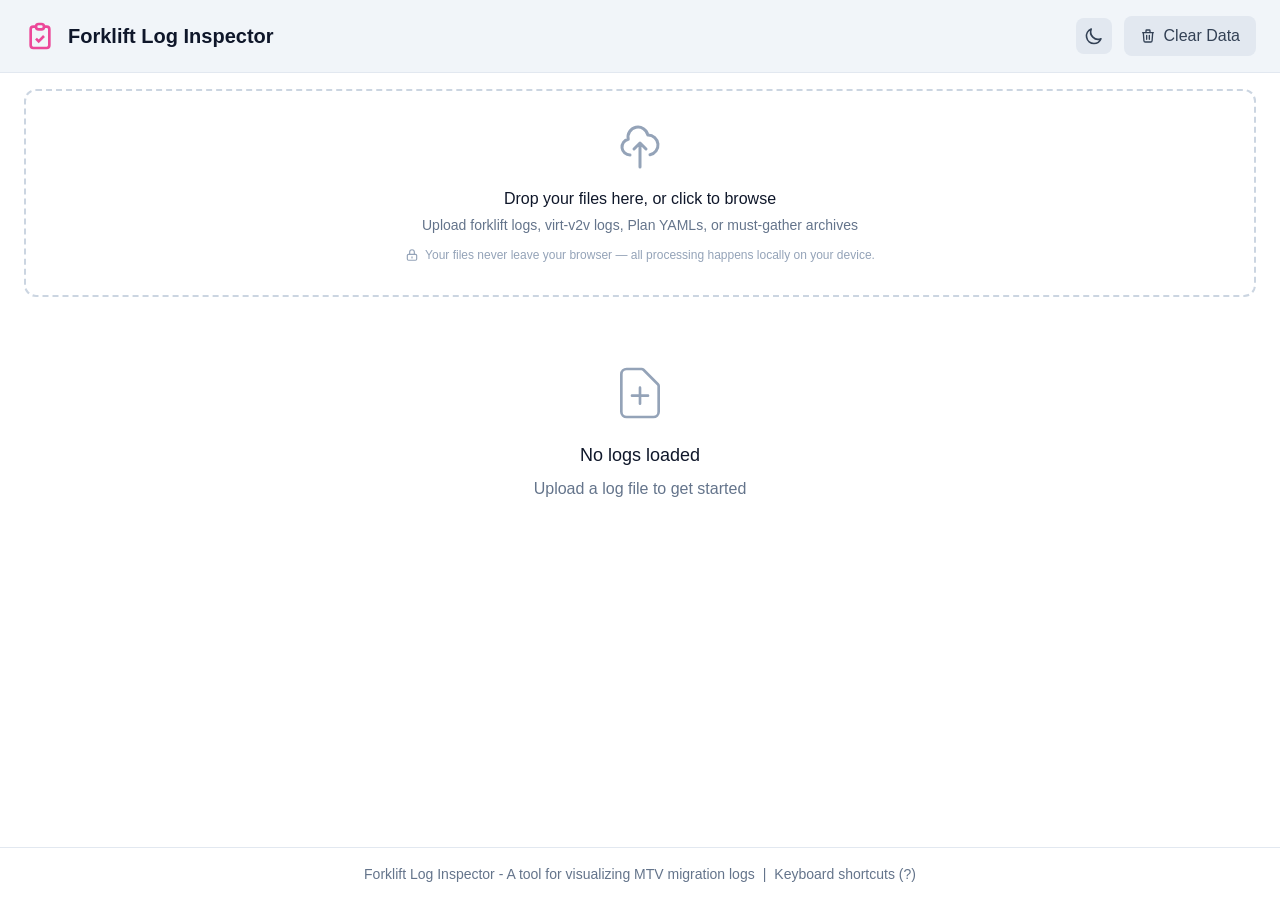
<file: index.html>
<!DOCTYPE html>
<html lang="en">
<head>
    <meta charset="UTF-8">
    <meta name="viewport" content="width=device-width, initial-scale=1.0">
    <title>Forklift Log Inspector</title>
    <link rel="icon" type="image/svg+xml" href="./favicon.svg">
  <script type="module" crossorigin src="./assets/index-ERiJ1OUM.js"></script>
  <link rel="stylesheet" crossorigin href="./assets/index-DpUBzy54.css">
</head>
<body>
    <div id="root"></div>
</body>
</html>
</file>
<file: assets/index-DpUBzy54.css>
*,:before,:after{--tw-border-spacing-x: 0;--tw-border-spacing-y: 0;--tw-translate-x: 0;--tw-translate-y: 0;--tw-rotate: 0;--tw-skew-x: 0;--tw-skew-y: 0;--tw-scale-x: 1;--tw-scale-y: 1;--tw-pan-x: ;--tw-pan-y: ;--tw-pinch-zoom: ;--tw-scroll-snap-strictness: proximity;--tw-gradient-from-position: ;--tw-gradient-via-position: ;--tw-gradient-to-position: ;--tw-ordinal: ;--tw-slashed-zero: ;--tw-numeric-figure: ;--tw-numeric-spacing: ;--tw-numeric-fraction: ;--tw-ring-inset: ;--tw-ring-offset-width: 0px;--tw-ring-offset-color: #fff;--tw-ring-color: rgb(59 130 246 / .5);--tw-ring-offset-shadow: 0 0 #0000;--tw-ring-shadow: 0 0 #0000;--tw-shadow: 0 0 #0000;--tw-shadow-colored: 0 0 #0000;--tw-blur: ;--tw-brightness: ;--tw-contrast: ;--tw-grayscale: ;--tw-hue-rotate: ;--tw-invert: ;--tw-saturate: ;--tw-sepia: ;--tw-drop-shadow: ;--tw-backdrop-blur: ;--tw-backdrop-brightness: ;--tw-backdrop-contrast: ;--tw-backdrop-grayscale: ;--tw-backdrop-hue-rotate: ;--tw-backdrop-invert: ;--tw-backdrop-opacity: ;--tw-backdrop-saturate: ;--tw-backdrop-sepia: ;--tw-contain-size: ;--tw-contain-layout: ;--tw-contain-paint: ;--tw-contain-style: }::backdrop{--tw-border-spacing-x: 0;--tw-border-spacing-y: 0;--tw-translate-x: 0;--tw-translate-y: 0;--tw-rotate: 0;--tw-skew-x: 0;--tw-skew-y: 0;--tw-scale-x: 1;--tw-scale-y: 1;--tw-pan-x: ;--tw-pan-y: ;--tw-pinch-zoom: ;--tw-scroll-snap-strictness: proximity;--tw-gradient-from-position: ;--tw-gradient-via-position: ;--tw-gradient-to-position: ;--tw-ordinal: ;--tw-slashed-zero: ;--tw-numeric-figure: ;--tw-numeric-spacing: ;--tw-numeric-fraction: ;--tw-ring-inset: ;--tw-ring-offset-width: 0px;--tw-ring-offset-color: #fff;--tw-ring-color: rgb(59 130 246 / .5);--tw-ring-offset-shadow: 0 0 #0000;--tw-ring-shadow: 0 0 #0000;--tw-shadow: 0 0 #0000;--tw-shadow-colored: 0 0 #0000;--tw-blur: ;--tw-brightness: ;--tw-contrast: ;--tw-grayscale: ;--tw-hue-rotate: ;--tw-invert: ;--tw-saturate: ;--tw-sepia: ;--tw-drop-shadow: ;--tw-backdrop-blur: ;--tw-backdrop-brightness: ;--tw-backdrop-contrast: ;--tw-backdrop-grayscale: ;--tw-backdrop-hue-rotate: ;--tw-backdrop-invert: ;--tw-backdrop-opacity: ;--tw-backdrop-saturate: ;--tw-backdrop-sepia: ;--tw-contain-size: ;--tw-contain-layout: ;--tw-contain-paint: ;--tw-contain-style: }*,:before,:after{box-sizing:border-box;border-width:0;border-style:solid;border-color:#e5e7eb}:before,:after{--tw-content: ""}html,:host{line-height:1.5;-webkit-text-size-adjust:100%;-moz-tab-size:4;-o-tab-size:4;tab-size:4;font-family:ui-sans-serif,system-ui,sans-serif,"Apple Color Emoji","Segoe UI Emoji",Segoe UI Symbol,"Noto Color Emoji";font-feature-settings:normal;font-variation-settings:normal;-webkit-tap-highlight-color:transparent}body{margin:0;line-height:inherit}hr{height:0;color:inherit;border-top-width:1px}abbr:where([title]){-webkit-text-decoration:underline dotted;text-decoration:underline dotted}h1,h2,h3,h4,h5,h6{font-size:inherit;font-weight:inherit}a{color:inherit;text-decoration:inherit}b,strong{font-weight:bolder}code,kbd,samp,pre{font-family:ui-monospace,SFMono-Regular,Menlo,Monaco,Consolas,Liberation Mono,Courier New,monospace;font-feature-settings:normal;font-variation-settings:normal;font-size:1em}small{font-size:80%}sub,sup{font-size:75%;line-height:0;position:relative;vertical-align:baseline}sub{bottom:-.25em}sup{top:-.5em}table{text-indent:0;border-color:inherit;border-collapse:collapse}button,input,optgroup,select,textarea{font-family:inherit;font-feature-settings:inherit;font-variation-settings:inherit;font-size:100%;font-weight:inherit;line-height:inherit;letter-spacing:inherit;color:inherit;margin:0;padding:0}button,select{text-transform:none}button,input:where([type=button]),input:where([type=reset]),input:where([type=submit]){-webkit-appearance:button;background-color:transparent;background-image:none}:-moz-focusring{outline:auto}:-moz-ui-invalid{box-shadow:none}progress{vertical-align:baseline}::-webkit-inner-spin-button,::-webkit-outer-spin-button{height:auto}[type=search]{-webkit-appearance:textfield;outline-offset:-2px}::-webkit-search-decoration{-webkit-appearance:none}::-webkit-file-upload-button{-webkit-appearance:button;font:inherit}summary{display:list-item}blockquote,dl,dd,h1,h2,h3,h4,h5,h6,hr,figure,p,pre{margin:0}fieldset{margin:0;padding:0}legend{padding:0}ol,ul,menu{list-style:none;margin:0;padding:0}dialog{padding:0}textarea{resize:vertical}input::-moz-placeholder,textarea::-moz-placeholder{opacity:1;color:#9ca3af}input::placeholder,textarea::placeholder{opacity:1;color:#9ca3af}button,[role=button]{cursor:pointer}:disabled{cursor:default}img,svg,video,canvas,audio,iframe,embed,object{display:block;vertical-align:middle}img,video{max-width:100%;height:auto}[hidden]:where(:not([hidden=until-found])){display:none}*,*:before,*:after{transition-property:background-color,border-color,color,fill,stroke;transition-timing-function:cubic-bezier(.4,0,.2,1);transition-duration:.2s}.no-transition,.no-transition *,[data-no-transition],[data-no-transition] *{transition:none!important}@media (prefers-reduced-motion: reduce){*,*:before,*:after{transition-duration:0ms!important}}.container{width:100%}@media (min-width: 640px){.container{max-width:640px}}@media (min-width: 768px){.container{max-width:768px}}@media (min-width: 1024px){.container{max-width:1024px}}@media (min-width: 1280px){.container{max-width:1280px}}@media (min-width: 1536px){.container{max-width:1536px}}.pointer-events-none{pointer-events:none}.pointer-events-auto{pointer-events:auto}.visible{visibility:visible}.collapse{visibility:collapse}.static{position:static}.fixed{position:fixed}.absolute{position:absolute}.relative{position:relative}.sticky{position:sticky}.inset-0{top:0;right:0;bottom:0;left:0}.-left-1\.5{left:-.375rem}.-left-\[29px\]{left:-29px}.-right-1\.5{right:-.375rem}.-right-2\.5{right:-.625rem}.-top-2\.5{top:-.625rem}.bottom-4{bottom:1rem}.left-3{left:.75rem}.right-0{right:0}.right-2{right:.5rem}.right-3{right:.75rem}.right-4{right:1rem}.top-0{top:0}.top-1\/2{top:50%}.top-2{top:.5rem}.top-3{top:.75rem}.top-full{top:100%}.z-10{z-index:10}.z-50{z-index:50}.z-\[9999\]{z-index:9999}.mx-0\.5{margin-left:.125rem;margin-right:.125rem}.mx-2{margin-left:.5rem;margin-right:.5rem}.mx-5{margin-left:1.25rem;margin-right:1.25rem}.mx-auto{margin-left:auto;margin-right:auto}.my-1{margin-top:.25rem;margin-bottom:.25rem}.my-3{margin-top:.75rem;margin-bottom:.75rem}.-mt-4{margin-top:-1rem}.mb-1{margin-bottom:.25rem}.mb-1\.5{margin-bottom:.375rem}.mb-2{margin-bottom:.5rem}.mb-3{margin-bottom:.75rem}.mb-4{margin-bottom:1rem}.ml-0\.5{margin-left:.125rem}.ml-1{margin-left:.25rem}.ml-1\.5{margin-left:.375rem}.ml-2{margin-left:.5rem}.ml-3{margin-left:.75rem}.ml-6{margin-left:1.5rem}.ml-8{margin-left:2rem}.ml-auto{margin-left:auto}.mr-0\.5{margin-right:.125rem}.mr-1{margin-right:.25rem}.mr-1\.5{margin-right:.375rem}.mr-3{margin-right:.75rem}.mr-4{margin-right:1rem}.mt-0\.5{margin-top:.125rem}.mt-1{margin-top:.25rem}.mt-1\.5{margin-top:.375rem}.mt-2{margin-top:.5rem}.mt-3{margin-top:.75rem}.mt-4{margin-top:1rem}.block{display:block}.inline-block{display:inline-block}.inline{display:inline}.flex{display:flex}.inline-flex{display:inline-flex}.table{display:table}.grid{display:grid}.contents{display:contents}.hidden{display:none}.h-0\.5{height:.125rem}.h-1\.5{height:.375rem}.h-10{height:2.5rem}.h-12{height:3rem}.h-16{height:4rem}.h-2{height:.5rem}.h-2\.5{height:.625rem}.h-3{height:.75rem}.h-3\.5{height:.875rem}.h-4{height:1rem}.h-5{height:1.25rem}.h-8{height:2rem}.h-\[20px\]{height:20px}.h-\[22px\]{height:22px}.h-full{height:100%}.max-h-40{max-height:10rem}.max-h-48{max-height:12rem}.max-h-64{max-height:16rem}.max-h-96{max-height:24rem}.max-h-\[120px\]{max-height:120px}.max-h-\[200px\]{max-height:200px}.max-h-\[300px\]{max-height:300px}.max-h-\[400px\]{max-height:400px}.max-h-\[500px\]{max-height:500px}.max-h-\[600px\]{max-height:600px}.max-h-\[60vh\]{max-height:60vh}.max-h-\[90vh\]{max-height:90vh}.min-h-screen{min-height:100vh}.w-1\.5{width:.375rem}.w-10{width:2.5rem}.w-11{width:2.75rem}.w-12{width:3rem}.w-16{width:4rem}.w-2{width:.5rem}.w-2\.5{width:.625rem}.w-3{width:.75rem}.w-3\.5{width:.875rem}.w-4{width:1rem}.w-40{width:10rem}.w-44{width:11rem}.w-5{width:1.25rem}.w-56{width:14rem}.w-6{width:1.5rem}.w-8{width:2rem}.w-\[140px\]{width:140px}.w-\[200px\]{width:200px}.w-\[50px\]{width:50px}.w-\[60px\]{width:60px}.w-full{width:100%}.w-px{width:1px}.min-w-0{min-width:0px}.min-w-\[110px\]{min-width:110px}.min-w-\[130px\]{min-width:130px}.min-w-\[200px\]{min-width:200px}.min-w-\[20px\]{min-width:20px}.min-w-\[22px\]{min-width:22px}.min-w-\[300px\]{min-width:300px}.min-w-\[40px\]{min-width:40px}.min-w-\[45px\]{min-width:45px}.min-w-\[80px\]{min-width:80px}.min-w-\[90px\]{min-width:90px}.min-w-full{min-width:100%}.max-w-2xl{max-width:42rem}.max-w-4xl{max-width:56rem}.max-w-5xl{max-width:64rem}.max-w-6xl{max-width:72rem}.max-w-7xl{max-width:80rem}.max-w-\[180px\]{max-width:180px}.max-w-\[200px\]{max-width:200px}.max-w-\[250px\]{max-width:250px}.max-w-\[300px\]{max-width:300px}.max-w-\[400px\]{max-width:400px}.max-w-lg{max-width:32rem}.max-w-md{max-width:28rem}.max-w-xl{max-width:36rem}.max-w-xs{max-width:20rem}.flex-1{flex:1 1 0%}.flex-shrink-0{flex-shrink:0}.border-collapse{border-collapse:collapse}.-translate-y-1\/2{--tw-translate-y: -50%;transform:translate(var(--tw-translate-x),var(--tw-translate-y)) rotate(var(--tw-rotate)) skew(var(--tw-skew-x)) skewY(var(--tw-skew-y)) scaleX(var(--tw-scale-x)) scaleY(var(--tw-scale-y))}.translate-y-\[5px\]{--tw-translate-y: 5px;transform:translate(var(--tw-translate-x),var(--tw-translate-y)) rotate(var(--tw-rotate)) skew(var(--tw-skew-x)) skewY(var(--tw-skew-y)) scaleX(var(--tw-scale-x)) scaleY(var(--tw-scale-y))}.rotate-180{--tw-rotate: 180deg;transform:translate(var(--tw-translate-x),var(--tw-translate-y)) rotate(var(--tw-rotate)) skew(var(--tw-skew-x)) skewY(var(--tw-skew-y)) scaleX(var(--tw-scale-x)) scaleY(var(--tw-scale-y))}.rotate-90{--tw-rotate: 90deg;transform:translate(var(--tw-translate-x),var(--tw-translate-y)) rotate(var(--tw-rotate)) skew(var(--tw-skew-x)) skewY(var(--tw-skew-y)) scaleX(var(--tw-scale-x)) scaleY(var(--tw-scale-y))}@keyframes pulse{50%{opacity:.5}}@keyframes spin{to{transform:rotate(360deg)}}.animate-spin{animation:spin 1s linear infinite}.cursor-default{cursor:default}.cursor-pointer{cursor:pointer}.select-none{-webkit-user-select:none;-moz-user-select:none;user-select:none}.grid-cols-1{grid-template-columns:repeat(1,minmax(0,1fr))}.grid-cols-2{grid-template-columns:repeat(2,minmax(0,1fr))}.grid-cols-\[auto_1fr\]{grid-template-columns:auto 1fr}.flex-col{flex-direction:column}.flex-wrap{flex-wrap:wrap}.items-start{align-items:flex-start}.items-center{align-items:center}.items-baseline{align-items:baseline}.items-stretch{align-items:stretch}.justify-center{justify-content:center}.justify-between{justify-content:space-between}.gap-0\.5{gap:.125rem}.gap-1{gap:.25rem}.gap-1\.5{gap:.375rem}.gap-2{gap:.5rem}.gap-3{gap:.75rem}.gap-4{gap:1rem}.gap-x-0{-moz-column-gap:0px;column-gap:0px}.gap-x-0\.5{-moz-column-gap:.125rem;column-gap:.125rem}.gap-x-4{-moz-column-gap:1rem;column-gap:1rem}.gap-x-6{-moz-column-gap:1.5rem;column-gap:1.5rem}.gap-y-0\.5{row-gap:.125rem}.gap-y-1{row-gap:.25rem}.gap-y-1\.5{row-gap:.375rem}.gap-y-2{row-gap:.5rem}.gap-y-4{row-gap:1rem}.gap-y-5{row-gap:1.25rem}.space-y-0\.5>:not([hidden])~:not([hidden]){--tw-space-y-reverse: 0;margin-top:calc(.125rem * calc(1 - var(--tw-space-y-reverse)));margin-bottom:calc(.125rem * var(--tw-space-y-reverse))}.space-y-1>:not([hidden])~:not([hidden]){--tw-space-y-reverse: 0;margin-top:calc(.25rem * calc(1 - var(--tw-space-y-reverse)));margin-bottom:calc(.25rem * var(--tw-space-y-reverse))}.space-y-1\.5>:not([hidden])~:not([hidden]){--tw-space-y-reverse: 0;margin-top:calc(.375rem * calc(1 - var(--tw-space-y-reverse)));margin-bottom:calc(.375rem * var(--tw-space-y-reverse))}.space-y-2>:not([hidden])~:not([hidden]){--tw-space-y-reverse: 0;margin-top:calc(.5rem * calc(1 - var(--tw-space-y-reverse)));margin-bottom:calc(.5rem * var(--tw-space-y-reverse))}.space-y-3>:not([hidden])~:not([hidden]){--tw-space-y-reverse: 0;margin-top:calc(.75rem * calc(1 - var(--tw-space-y-reverse)));margin-bottom:calc(.75rem * var(--tw-space-y-reverse))}.space-y-4>:not([hidden])~:not([hidden]){--tw-space-y-reverse: 0;margin-top:calc(1rem * calc(1 - var(--tw-space-y-reverse)));margin-bottom:calc(1rem * var(--tw-space-y-reverse))}.space-y-6>:not([hidden])~:not([hidden]){--tw-space-y-reverse: 0;margin-top:calc(1.5rem * calc(1 - var(--tw-space-y-reverse)));margin-bottom:calc(1.5rem * var(--tw-space-y-reverse))}.divide-y>:not([hidden])~:not([hidden]){--tw-divide-y-reverse: 0;border-top-width:calc(1px * calc(1 - var(--tw-divide-y-reverse)));border-bottom-width:calc(1px * var(--tw-divide-y-reverse))}.divide-slate-100>:not([hidden])~:not([hidden]){--tw-divide-opacity: 1;border-color:rgb(241 245 249 / var(--tw-divide-opacity, 1))}.divide-slate-200>:not([hidden])~:not([hidden]){--tw-divide-opacity: 1;border-color:rgb(226 232 240 / var(--tw-divide-opacity, 1))}.self-start{align-self:flex-start}.overflow-auto{overflow:auto}.overflow-hidden{overflow:hidden}.overflow-x-auto{overflow-x:auto}.overflow-y-auto{overflow-y:auto}.truncate{overflow:hidden;text-overflow:ellipsis;white-space:nowrap}.whitespace-nowrap{white-space:nowrap}.whitespace-pre{white-space:pre}.whitespace-pre-wrap{white-space:pre-wrap}.break-words{overflow-wrap:break-word}.break-all{word-break:break-all}.rounded{border-radius:.25rem}.rounded-full{border-radius:9999px}.rounded-lg{border-radius:.5rem}.rounded-md{border-radius:.375rem}.rounded-sm{border-radius:.125rem}.rounded-xl{border-radius:.75rem}.border{border-width:1px}.border-2{border-width:2px}.border-b{border-bottom-width:1px}.border-l-2{border-left-width:2px}.border-l-4{border-left-width:4px}.border-r{border-right-width:1px}.border-t{border-top-width:1px}.border-solid{border-style:solid}.border-dashed{border-style:dashed}.border-amber-100{--tw-border-opacity: 1;border-color:rgb(254 243 199 / var(--tw-border-opacity, 1))}.border-amber-200{--tw-border-opacity: 1;border-color:rgb(253 230 138 / var(--tw-border-opacity, 1))}.border-amber-300{--tw-border-opacity: 1;border-color:rgb(252 211 77 / var(--tw-border-opacity, 1))}.border-blue-200{--tw-border-opacity: 1;border-color:rgb(191 219 254 / var(--tw-border-opacity, 1))}.border-blue-300{--tw-border-opacity: 1;border-color:rgb(147 197 253 / var(--tw-border-opacity, 1))}.border-cyan-200{--tw-border-opacity: 1;border-color:rgb(165 243 252 / var(--tw-border-opacity, 1))}.border-cyan-500{--tw-border-opacity: 1;border-color:rgb(6 182 212 / var(--tw-border-opacity, 1))}.border-emerald-200{--tw-border-opacity: 1;border-color:rgb(167 243 208 / var(--tw-border-opacity, 1))}.border-emerald-400{--tw-border-opacity: 1;border-color:rgb(52 211 153 / var(--tw-border-opacity, 1))}.border-emerald-500{--tw-border-opacity: 1;border-color:rgb(16 185 129 / var(--tw-border-opacity, 1))}.border-gray-300{--tw-border-opacity: 1;border-color:rgb(209 213 219 / var(--tw-border-opacity, 1))}.border-green-200{--tw-border-opacity: 1;border-color:rgb(187 247 208 / var(--tw-border-opacity, 1))}.border-green-300{--tw-border-opacity: 1;border-color:rgb(134 239 172 / var(--tw-border-opacity, 1))}.border-green-500{--tw-border-opacity: 1;border-color:rgb(34 197 94 / var(--tw-border-opacity, 1))}.border-indigo-200{--tw-border-opacity: 1;border-color:rgb(199 210 254 / var(--tw-border-opacity, 1))}.border-indigo-400{--tw-border-opacity: 1;border-color:rgb(129 140 248 / var(--tw-border-opacity, 1))}.border-inherit{border-color:inherit}.border-orange-100{--tw-border-opacity: 1;border-color:rgb(255 237 213 / var(--tw-border-opacity, 1))}.border-orange-200{--tw-border-opacity: 1;border-color:rgb(254 215 170 / var(--tw-border-opacity, 1))}.border-orange-300{--tw-border-opacity: 1;border-color:rgb(253 186 116 / var(--tw-border-opacity, 1))}.border-pink-500{--tw-border-opacity: 1;border-color:rgb(236 72 153 / var(--tw-border-opacity, 1))}.border-purple-200{--tw-border-opacity: 1;border-color:rgb(233 213 255 / var(--tw-border-opacity, 1))}.border-purple-500{--tw-border-opacity: 1;border-color:rgb(168 85 247 / var(--tw-border-opacity, 1))}.border-red-200{--tw-border-opacity: 1;border-color:rgb(254 202 202 / var(--tw-border-opacity, 1))}.border-red-300{--tw-border-opacity: 1;border-color:rgb(252 165 165 / var(--tw-border-opacity, 1))}.border-red-400{--tw-border-opacity: 1;border-color:rgb(248 113 113 / var(--tw-border-opacity, 1))}.border-red-500{--tw-border-opacity: 1;border-color:rgb(239 68 68 / var(--tw-border-opacity, 1))}.border-sky-200{--tw-border-opacity: 1;border-color:rgb(186 230 253 / var(--tw-border-opacity, 1))}.border-slate-100{--tw-border-opacity: 1;border-color:rgb(241 245 249 / var(--tw-border-opacity, 1))}.border-slate-200{--tw-border-opacity: 1;border-color:rgb(226 232 240 / var(--tw-border-opacity, 1))}.border-slate-300{--tw-border-opacity: 1;border-color:rgb(203 213 225 / var(--tw-border-opacity, 1))}.border-slate-50{--tw-border-opacity: 1;border-color:rgb(248 250 252 / var(--tw-border-opacity, 1))}.border-teal-200{--tw-border-opacity: 1;border-color:rgb(153 246 228 / var(--tw-border-opacity, 1))}.border-teal-500{--tw-border-opacity: 1;border-color:rgb(20 184 166 / var(--tw-border-opacity, 1))}.border-transparent{border-color:transparent}.border-white{--tw-border-opacity: 1;border-color:rgb(255 255 255 / var(--tw-border-opacity, 1))}.border-yellow-200{--tw-border-opacity: 1;border-color:rgb(254 240 138 / var(--tw-border-opacity, 1))}.border-yellow-500{--tw-border-opacity: 1;border-color:rgb(234 179 8 / var(--tw-border-opacity, 1))}.border-t-transparent{border-top-color:transparent}.bg-amber-100{--tw-bg-opacity: 1;background-color:rgb(254 243 199 / var(--tw-bg-opacity, 1))}.bg-amber-200{--tw-bg-opacity: 1;background-color:rgb(253 230 138 / var(--tw-bg-opacity, 1))}.bg-amber-50{--tw-bg-opacity: 1;background-color:rgb(255 251 235 / var(--tw-bg-opacity, 1))}.bg-amber-50\/50{background-color:#fffbeb80}.bg-amber-500{--tw-bg-opacity: 1;background-color:rgb(245 158 11 / var(--tw-bg-opacity, 1))}.bg-black\/50{background-color:#00000080}.bg-blue-100{--tw-bg-opacity: 1;background-color:rgb(219 234 254 / var(--tw-bg-opacity, 1))}.bg-blue-200{--tw-bg-opacity: 1;background-color:rgb(191 219 254 / var(--tw-bg-opacity, 1))}.bg-blue-300{--tw-bg-opacity: 1;background-color:rgb(147 197 253 / var(--tw-bg-opacity, 1))}.bg-blue-400{--tw-bg-opacity: 1;background-color:rgb(96 165 250 / var(--tw-bg-opacity, 1))}.bg-blue-50{--tw-bg-opacity: 1;background-color:rgb(239 246 255 / var(--tw-bg-opacity, 1))}.bg-blue-500{--tw-bg-opacity: 1;background-color:rgb(59 130 246 / var(--tw-bg-opacity, 1))}.bg-blue-600{--tw-bg-opacity: 1;background-color:rgb(37 99 235 / var(--tw-bg-opacity, 1))}.bg-cyan-100{--tw-bg-opacity: 1;background-color:rgb(207 250 254 / var(--tw-bg-opacity, 1))}.bg-cyan-50{--tw-bg-opacity: 1;background-color:rgb(236 254 255 / var(--tw-bg-opacity, 1))}.bg-cyan-500{--tw-bg-opacity: 1;background-color:rgb(6 182 212 / var(--tw-bg-opacity, 1))}.bg-emerald-100{--tw-bg-opacity: 1;background-color:rgb(209 250 229 / var(--tw-bg-opacity, 1))}.bg-emerald-300{--tw-bg-opacity: 1;background-color:rgb(110 231 183 / var(--tw-bg-opacity, 1))}.bg-emerald-50{--tw-bg-opacity: 1;background-color:rgb(236 253 245 / var(--tw-bg-opacity, 1))}.bg-emerald-500{--tw-bg-opacity: 1;background-color:rgb(16 185 129 / var(--tw-bg-opacity, 1))}.bg-fuchsia-100{--tw-bg-opacity: 1;background-color:rgb(250 232 255 / var(--tw-bg-opacity, 1))}.bg-gray-300{--tw-bg-opacity: 1;background-color:rgb(209 213 219 / var(--tw-bg-opacity, 1))}.bg-green-100{--tw-bg-opacity: 1;background-color:rgb(220 252 231 / var(--tw-bg-opacity, 1))}.bg-green-50{--tw-bg-opacity: 1;background-color:rgb(240 253 244 / var(--tw-bg-opacity, 1))}.bg-green-500{--tw-bg-opacity: 1;background-color:rgb(34 197 94 / var(--tw-bg-opacity, 1))}.bg-indigo-100{--tw-bg-opacity: 1;background-color:rgb(224 231 255 / var(--tw-bg-opacity, 1))}.bg-indigo-200{--tw-bg-opacity: 1;background-color:rgb(199 210 254 / var(--tw-bg-opacity, 1))}.bg-indigo-50{--tw-bg-opacity: 1;background-color:rgb(238 242 255 / var(--tw-bg-opacity, 1))}.bg-indigo-500{--tw-bg-opacity: 1;background-color:rgb(99 102 241 / var(--tw-bg-opacity, 1))}.bg-lime-100{--tw-bg-opacity: 1;background-color:rgb(236 252 203 / var(--tw-bg-opacity, 1))}.bg-orange-100{--tw-bg-opacity: 1;background-color:rgb(255 237 213 / var(--tw-bg-opacity, 1))}.bg-orange-200{--tw-bg-opacity: 1;background-color:rgb(254 215 170 / var(--tw-bg-opacity, 1))}.bg-orange-400{--tw-bg-opacity: 1;background-color:rgb(251 146 60 / var(--tw-bg-opacity, 1))}.bg-orange-50{--tw-bg-opacity: 1;background-color:rgb(255 247 237 / var(--tw-bg-opacity, 1))}.bg-orange-50\/40{background-color:#fff7ed66}.bg-orange-50\/50{background-color:#fff7ed80}.bg-orange-500{--tw-bg-opacity: 1;background-color:rgb(249 115 22 / var(--tw-bg-opacity, 1))}.bg-pink-500{--tw-bg-opacity: 1;background-color:rgb(236 72 153 / var(--tw-bg-opacity, 1))}.bg-pink-500\/10{background-color:#ec48991a}.bg-purple-100{--tw-bg-opacity: 1;background-color:rgb(243 232 255 / var(--tw-bg-opacity, 1))}.bg-purple-400{--tw-bg-opacity: 1;background-color:rgb(192 132 252 / var(--tw-bg-opacity, 1))}.bg-purple-50{--tw-bg-opacity: 1;background-color:rgb(250 245 255 / var(--tw-bg-opacity, 1))}.bg-purple-500{--tw-bg-opacity: 1;background-color:rgb(168 85 247 / var(--tw-bg-opacity, 1))}.bg-red-100{--tw-bg-opacity: 1;background-color:rgb(254 226 226 / var(--tw-bg-opacity, 1))}.bg-red-200{--tw-bg-opacity: 1;background-color:rgb(254 202 202 / var(--tw-bg-opacity, 1))}.bg-red-300{--tw-bg-opacity: 1;background-color:rgb(252 165 165 / var(--tw-bg-opacity, 1))}.bg-red-50{--tw-bg-opacity: 1;background-color:rgb(254 242 242 / var(--tw-bg-opacity, 1))}.bg-red-500{--tw-bg-opacity: 1;background-color:rgb(239 68 68 / var(--tw-bg-opacity, 1))}.bg-sky-100{--tw-bg-opacity: 1;background-color:rgb(224 242 254 / var(--tw-bg-opacity, 1))}.bg-sky-50{--tw-bg-opacity: 1;background-color:rgb(240 249 255 / var(--tw-bg-opacity, 1))}.bg-sky-500{--tw-bg-opacity: 1;background-color:rgb(14 165 233 / var(--tw-bg-opacity, 1))}.bg-slate-100{--tw-bg-opacity: 1;background-color:rgb(241 245 249 / var(--tw-bg-opacity, 1))}.bg-slate-200{--tw-bg-opacity: 1;background-color:rgb(226 232 240 / var(--tw-bg-opacity, 1))}.bg-slate-300{--tw-bg-opacity: 1;background-color:rgb(203 213 225 / var(--tw-bg-opacity, 1))}.bg-slate-400{--tw-bg-opacity: 1;background-color:rgb(148 163 184 / var(--tw-bg-opacity, 1))}.bg-slate-50{--tw-bg-opacity: 1;background-color:rgb(248 250 252 / var(--tw-bg-opacity, 1))}.bg-slate-50\/50{background-color:#f8fafc80}.bg-slate-500{--tw-bg-opacity: 1;background-color:rgb(100 116 139 / var(--tw-bg-opacity, 1))}.bg-slate-600{--tw-bg-opacity: 1;background-color:rgb(71 85 105 / var(--tw-bg-opacity, 1))}.bg-slate-900{--tw-bg-opacity: 1;background-color:rgb(15 23 42 / var(--tw-bg-opacity, 1))}.bg-teal-100{--tw-bg-opacity: 1;background-color:rgb(204 251 241 / var(--tw-bg-opacity, 1))}.bg-teal-50{--tw-bg-opacity: 1;background-color:rgb(240 253 250 / var(--tw-bg-opacity, 1))}.bg-teal-500{--tw-bg-opacity: 1;background-color:rgb(20 184 166 / var(--tw-bg-opacity, 1))}.bg-transparent{background-color:transparent}.bg-violet-100{--tw-bg-opacity: 1;background-color:rgb(237 233 254 / var(--tw-bg-opacity, 1))}.bg-white{--tw-bg-opacity: 1;background-color:rgb(255 255 255 / var(--tw-bg-opacity, 1))}.bg-white\/50{background-color:#ffffff80}.bg-yellow-100{--tw-bg-opacity: 1;background-color:rgb(254 249 195 / var(--tw-bg-opacity, 1))}.bg-yellow-100\/60{background-color:#fef9c399}.bg-yellow-200{--tw-bg-opacity: 1;background-color:rgb(254 240 138 / var(--tw-bg-opacity, 1))}.bg-yellow-300{--tw-bg-opacity: 1;background-color:rgb(253 224 71 / var(--tw-bg-opacity, 1))}.bg-yellow-50{--tw-bg-opacity: 1;background-color:rgb(254 252 232 / var(--tw-bg-opacity, 1))}.bg-yellow-500{--tw-bg-opacity: 1;background-color:rgb(234 179 8 / var(--tw-bg-opacity, 1))}.p-0\.5{padding:.125rem}.p-1{padding:.25rem}.p-1\.5{padding:.375rem}.p-2{padding:.5rem}.p-2\.5{padding:.625rem}.p-3{padding:.75rem}.p-4{padding:1rem}.p-6{padding:1.5rem}.p-8{padding:2rem}.px-0\.5{padding-left:.125rem;padding-right:.125rem}.px-1{padding-left:.25rem;padding-right:.25rem}.px-1\.5{padding-left:.375rem;padding-right:.375rem}.px-2{padding-left:.5rem;padding-right:.5rem}.px-2\.5{padding-left:.625rem;padding-right:.625rem}.px-3{padding-left:.75rem;padding-right:.75rem}.px-4{padding-left:1rem;padding-right:1rem}.px-5{padding-left:1.25rem;padding-right:1.25rem}.px-6{padding-left:1.5rem;padding-right:1.5rem}.py-0{padding-top:0;padding-bottom:0}.py-0\.5{padding-top:.125rem;padding-bottom:.125rem}.py-1{padding-top:.25rem;padding-bottom:.25rem}.py-1\.5{padding-top:.375rem;padding-bottom:.375rem}.py-12{padding-top:3rem;padding-bottom:3rem}.py-2{padding-top:.5rem;padding-bottom:.5rem}.py-2\.5{padding-top:.625rem;padding-bottom:.625rem}.py-3{padding-top:.75rem;padding-bottom:.75rem}.py-4{padding-top:1rem;padding-bottom:1rem}.py-8{padding-top:2rem;padding-bottom:2rem}.pb-2{padding-bottom:.5rem}.pb-3{padding-bottom:.75rem}.pb-4{padding-bottom:1rem}.pb-5{padding-bottom:1.25rem}.pl-10{padding-left:2.5rem}.pl-2{padding-left:.5rem}.pl-3{padding-left:.75rem}.pl-4{padding-left:1rem}.pl-5{padding-left:1.25rem}.pl-6{padding-left:1.5rem}.pr-10{padding-right:2.5rem}.pr-2{padding-right:.5rem}.pt-0{padding-top:0}.pt-1\.5{padding-top:.375rem}.pt-2{padding-top:.5rem}.pt-3{padding-top:.75rem}.pt-4{padding-top:1rem}.text-left{text-align:left}.text-center{text-align:center}.text-right{text-align:right}.align-top{vertical-align:top}.font-mono{font-family:ui-monospace,SFMono-Regular,Menlo,Monaco,Consolas,Liberation Mono,Courier New,monospace}.font-sans{font-family:ui-sans-serif,system-ui,sans-serif,"Apple Color Emoji","Segoe UI Emoji",Segoe UI Symbol,"Noto Color Emoji"}.text-2xl{font-size:1.5rem;line-height:2rem}.text-4xl{font-size:2.25rem;line-height:2.5rem}.text-\[10px\]{font-size:10px}.text-\[11px\]{font-size:11px}.text-\[8px\]{font-size:8px}.text-\[9px\]{font-size:9px}.text-base{font-size:1rem;line-height:1.5rem}.text-lg{font-size:1.125rem;line-height:1.75rem}.text-sm{font-size:.875rem;line-height:1.25rem}.text-xl{font-size:1.25rem;line-height:1.75rem}.text-xs{font-size:.75rem;line-height:1rem}.font-bold{font-weight:700}.font-medium{font-weight:500}.font-normal{font-weight:400}.font-semibold{font-weight:600}.uppercase{text-transform:uppercase}.capitalize{text-transform:capitalize}.italic{font-style:italic}.tabular-nums{--tw-numeric-spacing: tabular-nums;font-variant-numeric:var(--tw-ordinal) var(--tw-slashed-zero) var(--tw-numeric-figure) var(--tw-numeric-spacing) var(--tw-numeric-fraction)}.leading-\[1\.6\]{line-height:1.6}.leading-relaxed{line-height:1.625}.leading-tight{line-height:1.25}.tracking-wider{letter-spacing:.05em}.text-amber-400{--tw-text-opacity: 1;color:rgb(251 191 36 / var(--tw-text-opacity, 1))}.text-amber-500{--tw-text-opacity: 1;color:rgb(245 158 11 / var(--tw-text-opacity, 1))}.text-amber-600{--tw-text-opacity: 1;color:rgb(217 119 6 / var(--tw-text-opacity, 1))}.text-amber-700{--tw-text-opacity: 1;color:rgb(180 83 9 / var(--tw-text-opacity, 1))}.text-amber-800{--tw-text-opacity: 1;color:rgb(146 64 14 / var(--tw-text-opacity, 1))}.text-blue-500{--tw-text-opacity: 1;color:rgb(59 130 246 / var(--tw-text-opacity, 1))}.text-blue-600{--tw-text-opacity: 1;color:rgb(37 99 235 / var(--tw-text-opacity, 1))}.text-blue-700{--tw-text-opacity: 1;color:rgb(29 78 216 / var(--tw-text-opacity, 1))}.text-blue-800{--tw-text-opacity: 1;color:rgb(30 64 175 / var(--tw-text-opacity, 1))}.text-cyan-500{--tw-text-opacity: 1;color:rgb(6 182 212 / var(--tw-text-opacity, 1))}.text-cyan-600{--tw-text-opacity: 1;color:rgb(8 145 178 / var(--tw-text-opacity, 1))}.text-cyan-700{--tw-text-opacity: 1;color:rgb(14 116 144 / var(--tw-text-opacity, 1))}.text-emerald-500{--tw-text-opacity: 1;color:rgb(16 185 129 / var(--tw-text-opacity, 1))}.text-emerald-600{--tw-text-opacity: 1;color:rgb(5 150 105 / var(--tw-text-opacity, 1))}.text-emerald-700{--tw-text-opacity: 1;color:rgb(4 120 87 / var(--tw-text-opacity, 1))}.text-emerald-800{--tw-text-opacity: 1;color:rgb(6 95 70 / var(--tw-text-opacity, 1))}.text-fuchsia-700{--tw-text-opacity: 1;color:rgb(162 28 175 / var(--tw-text-opacity, 1))}.text-gray-300{--tw-text-opacity: 1;color:rgb(209 213 219 / var(--tw-text-opacity, 1))}.text-gray-400{--tw-text-opacity: 1;color:rgb(156 163 175 / var(--tw-text-opacity, 1))}.text-gray-500{--tw-text-opacity: 1;color:rgb(107 114 128 / var(--tw-text-opacity, 1))}.text-green-400{--tw-text-opacity: 1;color:rgb(74 222 128 / var(--tw-text-opacity, 1))}.text-green-500{--tw-text-opacity: 1;color:rgb(34 197 94 / var(--tw-text-opacity, 1))}.text-green-600{--tw-text-opacity: 1;color:rgb(22 163 74 / var(--tw-text-opacity, 1))}.text-green-700{--tw-text-opacity: 1;color:rgb(21 128 61 / var(--tw-text-opacity, 1))}.text-indigo-500{--tw-text-opacity: 1;color:rgb(99 102 241 / var(--tw-text-opacity, 1))}.text-indigo-600{--tw-text-opacity: 1;color:rgb(79 70 229 / var(--tw-text-opacity, 1))}.text-indigo-700{--tw-text-opacity: 1;color:rgb(67 56 202 / var(--tw-text-opacity, 1))}.text-inherit{color:inherit}.text-lime-700{--tw-text-opacity: 1;color:rgb(77 124 15 / var(--tw-text-opacity, 1))}.text-orange-500{--tw-text-opacity: 1;color:rgb(249 115 22 / var(--tw-text-opacity, 1))}.text-orange-600{--tw-text-opacity: 1;color:rgb(234 88 12 / var(--tw-text-opacity, 1))}.text-orange-700{--tw-text-opacity: 1;color:rgb(194 65 12 / var(--tw-text-opacity, 1))}.text-orange-800{--tw-text-opacity: 1;color:rgb(154 52 18 / var(--tw-text-opacity, 1))}.text-orange-900{--tw-text-opacity: 1;color:rgb(124 45 18 / var(--tw-text-opacity, 1))}.text-pink-500{--tw-text-opacity: 1;color:rgb(236 72 153 / var(--tw-text-opacity, 1))}.text-purple-500{--tw-text-opacity: 1;color:rgb(168 85 247 / var(--tw-text-opacity, 1))}.text-purple-600{--tw-text-opacity: 1;color:rgb(147 51 234 / var(--tw-text-opacity, 1))}.text-purple-700{--tw-text-opacity: 1;color:rgb(126 34 206 / var(--tw-text-opacity, 1))}.text-red-400{--tw-text-opacity: 1;color:rgb(248 113 113 / var(--tw-text-opacity, 1))}.text-red-500{--tw-text-opacity: 1;color:rgb(239 68 68 / var(--tw-text-opacity, 1))}.text-red-600{--tw-text-opacity: 1;color:rgb(220 38 38 / var(--tw-text-opacity, 1))}.text-red-700{--tw-text-opacity: 1;color:rgb(185 28 28 / var(--tw-text-opacity, 1))}.text-red-800{--tw-text-opacity: 1;color:rgb(153 27 27 / var(--tw-text-opacity, 1))}.text-sky-500{--tw-text-opacity: 1;color:rgb(14 165 233 / var(--tw-text-opacity, 1))}.text-sky-600{--tw-text-opacity: 1;color:rgb(2 132 199 / var(--tw-text-opacity, 1))}.text-sky-700{--tw-text-opacity: 1;color:rgb(3 105 161 / var(--tw-text-opacity, 1))}.text-slate-300{--tw-text-opacity: 1;color:rgb(203 213 225 / var(--tw-text-opacity, 1))}.text-slate-400{--tw-text-opacity: 1;color:rgb(148 163 184 / var(--tw-text-opacity, 1))}.text-slate-500{--tw-text-opacity: 1;color:rgb(100 116 139 / var(--tw-text-opacity, 1))}.text-slate-600{--tw-text-opacity: 1;color:rgb(71 85 105 / var(--tw-text-opacity, 1))}.text-slate-700{--tw-text-opacity: 1;color:rgb(51 65 85 / var(--tw-text-opacity, 1))}.text-slate-800{--tw-text-opacity: 1;color:rgb(30 41 59 / var(--tw-text-opacity, 1))}.text-slate-900{--tw-text-opacity: 1;color:rgb(15 23 42 / var(--tw-text-opacity, 1))}.text-teal-500{--tw-text-opacity: 1;color:rgb(20 184 166 / var(--tw-text-opacity, 1))}.text-teal-600{--tw-text-opacity: 1;color:rgb(13 148 136 / var(--tw-text-opacity, 1))}.text-teal-700{--tw-text-opacity: 1;color:rgb(15 118 110 / var(--tw-text-opacity, 1))}.text-violet-500{--tw-text-opacity: 1;color:rgb(139 92 246 / var(--tw-text-opacity, 1))}.text-violet-600{--tw-text-opacity: 1;color:rgb(124 58 237 / var(--tw-text-opacity, 1))}.text-violet-700{--tw-text-opacity: 1;color:rgb(109 40 217 / var(--tw-text-opacity, 1))}.text-white{--tw-text-opacity: 1;color:rgb(255 255 255 / var(--tw-text-opacity, 1))}.text-yellow-600{--tw-text-opacity: 1;color:rgb(202 138 4 / var(--tw-text-opacity, 1))}.text-yellow-700{--tw-text-opacity: 1;color:rgb(161 98 7 / var(--tw-text-opacity, 1))}.text-yellow-800{--tw-text-opacity: 1;color:rgb(133 77 14 / var(--tw-text-opacity, 1))}.text-yellow-900{--tw-text-opacity: 1;color:rgb(113 63 18 / var(--tw-text-opacity, 1))}.line-through{text-decoration-line:line-through}.opacity-0{opacity:0}.opacity-50{opacity:.5}.opacity-60{opacity:.6}.opacity-70{opacity:.7}.shadow{--tw-shadow: 0 1px 3px 0 rgb(0 0 0 / .1), 0 1px 2px -1px rgb(0 0 0 / .1);--tw-shadow-colored: 0 1px 3px 0 var(--tw-shadow-color), 0 1px 2px -1px var(--tw-shadow-color);box-shadow:var(--tw-ring-offset-shadow, 0 0 #0000),var(--tw-ring-shadow, 0 0 #0000),var(--tw-shadow)}.shadow-2xl{--tw-shadow: 0 25px 50px -12px rgb(0 0 0 / .25);--tw-shadow-colored: 0 25px 50px -12px var(--tw-shadow-color);box-shadow:var(--tw-ring-offset-shadow, 0 0 #0000),var(--tw-ring-shadow, 0 0 #0000),var(--tw-shadow)}.shadow-lg{--tw-shadow: 0 10px 15px -3px rgb(0 0 0 / .1), 0 4px 6px -4px rgb(0 0 0 / .1);--tw-shadow-colored: 0 10px 15px -3px var(--tw-shadow-color), 0 4px 6px -4px var(--tw-shadow-color);box-shadow:var(--tw-ring-offset-shadow, 0 0 #0000),var(--tw-ring-shadow, 0 0 #0000),var(--tw-shadow)}.shadow-md{--tw-shadow: 0 4px 6px -1px rgb(0 0 0 / .1), 0 2px 4px -2px rgb(0 0 0 / .1);--tw-shadow-colored: 0 4px 6px -1px var(--tw-shadow-color), 0 2px 4px -2px var(--tw-shadow-color);box-shadow:var(--tw-ring-offset-shadow, 0 0 #0000),var(--tw-ring-shadow, 0 0 #0000),var(--tw-shadow)}.shadow-sm{--tw-shadow: 0 1px 2px 0 rgb(0 0 0 / .05);--tw-shadow-colored: 0 1px 2px 0 var(--tw-shadow-color);box-shadow:var(--tw-ring-offset-shadow, 0 0 #0000),var(--tw-ring-shadow, 0 0 #0000),var(--tw-shadow)}.shadow-emerald-200{--tw-shadow-color: #a7f3d0;--tw-shadow: var(--tw-shadow-colored)}.shadow-red-200{--tw-shadow-color: #fecaca;--tw-shadow: var(--tw-shadow-colored)}.outline-none{outline:2px solid transparent;outline-offset:2px}.ring-1{--tw-ring-offset-shadow: var(--tw-ring-inset) 0 0 0 var(--tw-ring-offset-width) var(--tw-ring-offset-color);--tw-ring-shadow: var(--tw-ring-inset) 0 0 0 calc(1px + var(--tw-ring-offset-width)) var(--tw-ring-color);box-shadow:var(--tw-ring-offset-shadow),var(--tw-ring-shadow),var(--tw-shadow, 0 0 #0000)}.ring-2{--tw-ring-offset-shadow: var(--tw-ring-inset) 0 0 0 var(--tw-ring-offset-width) var(--tw-ring-offset-color);--tw-ring-shadow: var(--tw-ring-inset) 0 0 0 calc(2px + var(--tw-ring-offset-width)) var(--tw-ring-color);box-shadow:var(--tw-ring-offset-shadow),var(--tw-ring-shadow),var(--tw-shadow, 0 0 #0000)}.ring-purple-400{--tw-ring-opacity: 1;--tw-ring-color: rgb(192 132 252 / var(--tw-ring-opacity, 1))}.ring-teal-400{--tw-ring-opacity: 1;--tw-ring-color: rgb(45 212 191 / var(--tw-ring-opacity, 1))}.ring-offset-1{--tw-ring-offset-width: 1px}.blur{--tw-blur: blur(8px);filter:var(--tw-blur) var(--tw-brightness) var(--tw-contrast) var(--tw-grayscale) var(--tw-hue-rotate) var(--tw-invert) var(--tw-saturate) var(--tw-sepia) var(--tw-drop-shadow)}.\!filter{filter:var(--tw-blur) var(--tw-brightness) var(--tw-contrast) var(--tw-grayscale) var(--tw-hue-rotate) var(--tw-invert) var(--tw-saturate) var(--tw-sepia) var(--tw-drop-shadow)!important}.filter{filter:var(--tw-blur) var(--tw-brightness) var(--tw-contrast) var(--tw-grayscale) var(--tw-hue-rotate) var(--tw-invert) var(--tw-saturate) var(--tw-sepia) var(--tw-drop-shadow)}.transition{transition-property:color,background-color,border-color,text-decoration-color,fill,stroke,opacity,box-shadow,transform,filter,backdrop-filter;transition-timing-function:cubic-bezier(.4,0,.2,1);transition-duration:.15s}.transition-all{transition-property:all;transition-timing-function:cubic-bezier(.4,0,.2,1);transition-duration:.15s}.transition-colors{transition-property:color,background-color,border-color,text-decoration-color,fill,stroke;transition-timing-function:cubic-bezier(.4,0,.2,1);transition-duration:.15s}.transition-opacity{transition-property:opacity;transition-timing-function:cubic-bezier(.4,0,.2,1);transition-duration:.15s}.transition-transform{transition-property:transform;transition-timing-function:cubic-bezier(.4,0,.2,1);transition-duration:.15s}.duration-150{transition-duration:.15s}.duration-200{transition-duration:.2s}.duration-700{transition-duration:.7s}:root{--color-bg-primary: #1a1a2e;--color-bg-secondary: #16213e;--color-bg-tertiary: #0f3460;--color-text-primary: #eaeaea;--color-text-secondary: #a0a0a0;--color-accent: #e94560;--color-border: #2a2a4a;--color-scrollbar-thumb: #475569;--color-scrollbar-thumb-hover: #64748b;--color-scrollbar-track: #16213e}.light,html:not(.dark){--color-bg-primary: #ffffff;--color-bg-secondary: #f8fafc;--color-bg-tertiary: #e2e8f0;--color-text-primary: #1e293b;--color-text-secondary: #64748b;--color-accent: #e94560;--color-border: #e2e8f0;--color-scrollbar-thumb: #94a3b8;--color-scrollbar-thumb-hover: #64748b;--color-scrollbar-track: #f1f5f9}html{color-scheme:dark}html:not(.dark){color-scheme:light}body{background-color:var(--color-bg-primary);color:var(--color-text-primary);margin:0;font-family:-apple-system,BlinkMacSystemFont,Segoe UI,Roboto,Oxygen,Ubuntu,Cantarell,sans-serif}.btn{padding:.5rem 1rem;border-radius:.5rem;font-weight:500;cursor:pointer;border:none}.btn-primary{background-color:var(--color-accent);color:#fff}.btn-primary:hover{opacity:.9}.btn-secondary{background-color:var(--color-bg-tertiary);color:var(--color-text-primary)}.btn-secondary:hover{opacity:.8}.card{background-color:var(--color-bg-secondary);border-radius:.75rem;border:1px solid var(--color-border);overflow:hidden}.input{background-color:var(--color-bg-tertiary);border:1px solid var(--color-border);border-radius:.5rem;padding:.5rem 1rem;color:var(--color-text-primary);outline:none}.input:focus{box-shadow:0 0 0 2px var(--color-accent)}.badge{padding:.25rem .5rem;border-radius:9999px;font-size:.75rem;font-weight:600;text-transform:uppercase;letter-spacing:.05em}.badge-running{background-color:#3b82f633;color:#60a5fa}.badge-succeeded{background-color:#22c55e33;color:#4ade80}.badge-failed{background-color:#ef444433;color:#f87171}.badge-archived{background-color:#6b728033;color:#9ca3af}.badge-pending{background-color:#eab30833;color:#facc15}::-webkit-scrollbar{width:8px;height:8px}::-webkit-scrollbar-track{background:var(--color-scrollbar-track)}::-webkit-scrollbar-thumb{background:var(--color-scrollbar-thumb);border-radius:9999px}::-webkit-scrollbar-thumb:hover{background:var(--color-scrollbar-thumb-hover)}*{scrollbar-width:thin;scrollbar-color:var(--color-scrollbar-thumb) var(--color-scrollbar-track)}.scrollbar-visible{scrollbar-width:auto;scrollbar-color:#94a3b8 #f1f5f9}.dark .scrollbar-visible{scrollbar-color:#475569 #1e293b}.scrollbar-visible::-webkit-scrollbar{width:10px;height:10px}.scrollbar-visible::-webkit-scrollbar-track{background:#f1f5f9;border-radius:5px}.dark .scrollbar-visible::-webkit-scrollbar-track{background:#1e293b}.scrollbar-visible::-webkit-scrollbar-thumb{background:#94a3b8;border-radius:5px;border:2px solid #f1f5f9}.dark .scrollbar-visible::-webkit-scrollbar-thumb{background:#475569;border:2px solid #1e293b}.scrollbar-visible::-webkit-scrollbar-thumb:hover{background:#64748b}@keyframes slideIn{0%{transform:translateY(-10px);opacity:0}to{transform:translateY(0);opacity:1}}.animate-slideIn{animation:slideIn .2s ease-out}@keyframes pulse{0%,to{opacity:1}50%{opacity:.5}}.animate-pulse{animation:pulse 2s cubic-bezier(.4,0,.6,1) infinite}.animate-spin,[class*=animate-spin]{transition-property:transform!important}.json-key{color:#2563eb}.json-string{color:#16a34a}.json-number{color:#ea580c}.json-boolean{color:#9333ea}.dark .json-key{color:#60a5fa}.dark .json-string{color:#4ade80}.dark .json-number{color:#fb923c}.dark .json-boolean{color:#c084fc}.placeholder\:text-slate-400::-moz-placeholder{--tw-text-opacity: 1;color:rgb(148 163 184 / var(--tw-text-opacity, 1))}.placeholder\:text-slate-400::placeholder{--tw-text-opacity: 1;color:rgb(148 163 184 / var(--tw-text-opacity, 1))}.last\:border-b-0:last-child{border-bottom-width:0px}.hover\:border-cyan-300:hover{--tw-border-opacity: 1;border-color:rgb(103 232 249 / var(--tw-border-opacity, 1))}.hover\:border-pink-500\/50:hover{border-color:#ec489980}.hover\:bg-amber-100:hover{--tw-bg-opacity: 1;background-color:rgb(254 243 199 / var(--tw-bg-opacity, 1))}.hover\:bg-amber-200:hover{--tw-bg-opacity: 1;background-color:rgb(253 230 138 / var(--tw-bg-opacity, 1))}.hover\:bg-blue-700:hover{--tw-bg-opacity: 1;background-color:rgb(29 78 216 / var(--tw-bg-opacity, 1))}.hover\:bg-cyan-100:hover{--tw-bg-opacity: 1;background-color:rgb(207 250 254 / var(--tw-bg-opacity, 1))}.hover\:bg-cyan-200:hover{--tw-bg-opacity: 1;background-color:rgb(165 243 252 / var(--tw-bg-opacity, 1))}.hover\:bg-emerald-100:hover{--tw-bg-opacity: 1;background-color:rgb(209 250 229 / var(--tw-bg-opacity, 1))}.hover\:bg-indigo-200:hover{--tw-bg-opacity: 1;background-color:rgb(199 210 254 / var(--tw-bg-opacity, 1))}.hover\:bg-purple-100:hover{--tw-bg-opacity: 1;background-color:rgb(243 232 255 / var(--tw-bg-opacity, 1))}.hover\:bg-red-100:hover{--tw-bg-opacity: 1;background-color:rgb(254 226 226 / var(--tw-bg-opacity, 1))}.hover\:bg-slate-100:hover{--tw-bg-opacity: 1;background-color:rgb(241 245 249 / var(--tw-bg-opacity, 1))}.hover\:bg-slate-200:hover{--tw-bg-opacity: 1;background-color:rgb(226 232 240 / var(--tw-bg-opacity, 1))}.hover\:bg-slate-300:hover{--tw-bg-opacity: 1;background-color:rgb(203 213 225 / var(--tw-bg-opacity, 1))}.hover\:bg-slate-50:hover{--tw-bg-opacity: 1;background-color:rgb(248 250 252 / var(--tw-bg-opacity, 1))}.hover\:bg-white\/20:hover{background-color:#fff3}.hover\:bg-white\/30:hover{background-color:#ffffff4d}.hover\:bg-white\/50:hover{background-color:#ffffff80}.hover\:text-amber-700:hover{--tw-text-opacity: 1;color:rgb(180 83 9 / var(--tw-text-opacity, 1))}.hover\:text-blue-600:hover{--tw-text-opacity: 1;color:rgb(37 99 235 / var(--tw-text-opacity, 1))}.hover\:text-purple-800:hover{--tw-text-opacity: 1;color:rgb(107 33 168 / var(--tw-text-opacity, 1))}.hover\:text-slate-600:hover{--tw-text-opacity: 1;color:rgb(71 85 105 / var(--tw-text-opacity, 1))}.hover\:text-slate-700:hover{--tw-text-opacity: 1;color:rgb(51 65 85 / var(--tw-text-opacity, 1))}.hover\:text-slate-800:hover{--tw-text-opacity: 1;color:rgb(30 41 59 / var(--tw-text-opacity, 1))}.hover\:text-slate-900:hover{--tw-text-opacity: 1;color:rgb(15 23 42 / var(--tw-text-opacity, 1))}.hover\:underline:hover{text-decoration-line:underline}.hover\:\!opacity-100:hover{opacity:1!important}.hover\:opacity-80:hover{opacity:.8}.hover\:shadow-md:hover{--tw-shadow: 0 4px 6px -1px rgb(0 0 0 / .1), 0 2px 4px -2px rgb(0 0 0 / .1);--tw-shadow-colored: 0 4px 6px -1px var(--tw-shadow-color), 0 2px 4px -2px var(--tw-shadow-color);box-shadow:var(--tw-ring-offset-shadow, 0 0 #0000),var(--tw-ring-shadow, 0 0 #0000),var(--tw-shadow)}.hover\:shadow-sm:hover{--tw-shadow: 0 1px 2px 0 rgb(0 0 0 / .05);--tw-shadow-colored: 0 1px 2px 0 var(--tw-shadow-color);box-shadow:var(--tw-ring-offset-shadow, 0 0 #0000),var(--tw-ring-shadow, 0 0 #0000),var(--tw-shadow)}.focus\:border-indigo-400:focus{--tw-border-opacity: 1;border-color:rgb(129 140 248 / var(--tw-border-opacity, 1))}.focus\:outline-none:focus{outline:2px solid transparent;outline-offset:2px}.focus\:ring-2:focus{--tw-ring-offset-shadow: var(--tw-ring-inset) 0 0 0 var(--tw-ring-offset-width) var(--tw-ring-offset-color);--tw-ring-shadow: var(--tw-ring-inset) 0 0 0 calc(2px + var(--tw-ring-offset-width)) var(--tw-ring-color);box-shadow:var(--tw-ring-offset-shadow),var(--tw-ring-shadow),var(--tw-shadow, 0 0 #0000)}.focus\:ring-blue-500:focus{--tw-ring-opacity: 1;--tw-ring-color: rgb(59 130 246 / var(--tw-ring-opacity, 1))}.focus\:ring-pink-500:focus{--tw-ring-opacity: 1;--tw-ring-color: rgb(236 72 153 / var(--tw-ring-opacity, 1))}.disabled\:cursor-not-allowed:disabled{cursor:not-allowed}.disabled\:opacity-30:disabled{opacity:.3}.group:hover .group-hover\:text-slate-700{--tw-text-opacity: 1;color:rgb(51 65 85 / var(--tw-text-opacity, 1))}.group\/badge:hover .group-hover\/badge\:opacity-60{opacity:.6}.group\/cmd:hover .group-hover\/cmd\:opacity-100,.group\/hidden:hover .group-hover\/hidden\:opacity-100,.group:hover .group-hover\:opacity-100{opacity:1}.dark\:divide-slate-700:is(.dark *)>:not([hidden])~:not([hidden]){--tw-divide-opacity: 1;border-color:rgb(51 65 85 / var(--tw-divide-opacity, 1))}.dark\:divide-slate-800:is(.dark *)>:not([hidden])~:not([hidden]){--tw-divide-opacity: 1;border-color:rgb(30 41 59 / var(--tw-divide-opacity, 1))}.dark\:border-amber-700:is(.dark *){--tw-border-opacity: 1;border-color:rgb(180 83 9 / var(--tw-border-opacity, 1))}.dark\:border-amber-800:is(.dark *){--tw-border-opacity: 1;border-color:rgb(146 64 14 / var(--tw-border-opacity, 1))}.dark\:border-amber-800\/50:is(.dark *){border-color:#92400e80}.dark\:border-amber-900\/30:is(.dark *){border-color:#78350f4d}.dark\:border-blue-500\/30:is(.dark *){border-color:#3b82f64d}.dark\:border-blue-700:is(.dark *){--tw-border-opacity: 1;border-color:rgb(29 78 216 / var(--tw-border-opacity, 1))}.dark\:border-blue-800:is(.dark *){--tw-border-opacity: 1;border-color:rgb(30 64 175 / var(--tw-border-opacity, 1))}.dark\:border-cyan-800:is(.dark *){--tw-border-opacity: 1;border-color:rgb(21 94 117 / var(--tw-border-opacity, 1))}.dark\:border-emerald-600:is(.dark *){--tw-border-opacity: 1;border-color:rgb(5 150 105 / var(--tw-border-opacity, 1))}.dark\:border-emerald-800:is(.dark *){--tw-border-opacity: 1;border-color:rgb(6 95 70 / var(--tw-border-opacity, 1))}.dark\:border-gray-500\/30:is(.dark *){border-color:#6b72804d}.dark\:border-gray-600:is(.dark *){--tw-border-opacity: 1;border-color:rgb(75 85 99 / var(--tw-border-opacity, 1))}.dark\:border-green-700:is(.dark *){--tw-border-opacity: 1;border-color:rgb(21 128 61 / var(--tw-border-opacity, 1))}.dark\:border-green-700\/50:is(.dark *){border-color:#15803d80}.dark\:border-green-800:is(.dark *){--tw-border-opacity: 1;border-color:rgb(22 101 52 / var(--tw-border-opacity, 1))}.dark\:border-indigo-500:is(.dark *){--tw-border-opacity: 1;border-color:rgb(99 102 241 / var(--tw-border-opacity, 1))}.dark\:border-indigo-800:is(.dark *){--tw-border-opacity: 1;border-color:rgb(55 48 163 / var(--tw-border-opacity, 1))}.dark\:border-orange-700:is(.dark *){--tw-border-opacity: 1;border-color:rgb(194 65 12 / var(--tw-border-opacity, 1))}.dark\:border-orange-800:is(.dark *){--tw-border-opacity: 1;border-color:rgb(154 52 18 / var(--tw-border-opacity, 1))}.dark\:border-orange-900\/30:is(.dark *){border-color:#7c2d124d}.dark\:border-purple-500\/30:is(.dark *){border-color:#a855f74d}.dark\:border-purple-700\/40:is(.dark *){border-color:#7e22ce66}.dark\:border-purple-800:is(.dark *){--tw-border-opacity: 1;border-color:rgb(107 33 168 / var(--tw-border-opacity, 1))}.dark\:border-red-500\/30:is(.dark *){border-color:#ef44444d}.dark\:border-red-600:is(.dark *){--tw-border-opacity: 1;border-color:rgb(220 38 38 / var(--tw-border-opacity, 1))}.dark\:border-red-700:is(.dark *){--tw-border-opacity: 1;border-color:rgb(185 28 28 / var(--tw-border-opacity, 1))}.dark\:border-red-700\/50:is(.dark *){border-color:#b91c1c80}.dark\:border-red-800:is(.dark *){--tw-border-opacity: 1;border-color:rgb(153 27 27 / var(--tw-border-opacity, 1))}.dark\:border-sky-800:is(.dark *){--tw-border-opacity: 1;border-color:rgb(7 89 133 / var(--tw-border-opacity, 1))}.dark\:border-slate-600:is(.dark *){--tw-border-opacity: 1;border-color:rgb(71 85 105 / var(--tw-border-opacity, 1))}.dark\:border-slate-700:is(.dark *){--tw-border-opacity: 1;border-color:rgb(51 65 85 / var(--tw-border-opacity, 1))}.dark\:border-slate-700\/30:is(.dark *){border-color:#3341554d}.dark\:border-slate-700\/40:is(.dark *){border-color:#33415566}.dark\:border-slate-700\/50:is(.dark *){border-color:#33415580}.dark\:border-slate-800:is(.dark *){--tw-border-opacity: 1;border-color:rgb(30 41 59 / var(--tw-border-opacity, 1))}.dark\:border-slate-800\/50:is(.dark *){border-color:#1e293b80}.dark\:border-slate-900:is(.dark *){--tw-border-opacity: 1;border-color:rgb(15 23 42 / var(--tw-border-opacity, 1))}.dark\:border-teal-800:is(.dark *){--tw-border-opacity: 1;border-color:rgb(17 94 89 / var(--tw-border-opacity, 1))}.dark\:border-yellow-500\/30:is(.dark *){border-color:#eab3084d}.dark\:border-yellow-800:is(.dark *){--tw-border-opacity: 1;border-color:rgb(133 77 14 / var(--tw-border-opacity, 1))}.dark\:bg-amber-400:is(.dark *){--tw-bg-opacity: 1;background-color:rgb(251 191 36 / var(--tw-bg-opacity, 1))}.dark\:bg-amber-500\/20:is(.dark *){background-color:#f59e0b33}.dark\:bg-amber-800\/40:is(.dark *){background-color:#92400e66}.dark\:bg-amber-800\/50:is(.dark *){background-color:#92400e80}.dark\:bg-amber-900\/10:is(.dark *){background-color:#78350f1a}.dark\:bg-amber-900\/20:is(.dark *){background-color:#78350f33}.dark\:bg-amber-900\/30:is(.dark *){background-color:#78350f4d}.dark\:bg-black:is(.dark *){--tw-bg-opacity: 1;background-color:rgb(0 0 0 / var(--tw-bg-opacity, 1))}.dark\:bg-black\/20:is(.dark *){background-color:#0003}.dark\:bg-black\/70:is(.dark *){background-color:#000000b3}.dark\:bg-blue-500:is(.dark *){--tw-bg-opacity: 1;background-color:rgb(59 130 246 / var(--tw-bg-opacity, 1))}.dark\:bg-blue-500\/20:is(.dark *){background-color:#3b82f633}.dark\:bg-blue-600:is(.dark *){--tw-bg-opacity: 1;background-color:rgb(37 99 235 / var(--tw-bg-opacity, 1))}.dark\:bg-blue-800:is(.dark *){--tw-bg-opacity: 1;background-color:rgb(30 64 175 / var(--tw-bg-opacity, 1))}.dark\:bg-blue-800\/40:is(.dark *){background-color:#1e40af66}.dark\:bg-blue-900\/20:is(.dark *){background-color:#1e3a8a33}.dark\:bg-blue-900\/30:is(.dark *){background-color:#1e3a8a4d}.dark\:bg-blue-900\/40:is(.dark *){background-color:#1e3a8a66}.dark\:bg-cyan-500\/20:is(.dark *){background-color:#06b6d433}.dark\:bg-cyan-600:is(.dark *){--tw-bg-opacity: 1;background-color:rgb(8 145 178 / var(--tw-bg-opacity, 1))}.dark\:bg-cyan-900\/20:is(.dark *){background-color:#164e6333}.dark\:bg-cyan-900\/30:is(.dark *){background-color:#164e634d}.dark\:bg-cyan-900\/40:is(.dark *){background-color:#164e6366}.dark\:bg-emerald-500\/20:is(.dark *){background-color:#10b98133}.dark\:bg-emerald-600:is(.dark *){--tw-bg-opacity: 1;background-color:rgb(5 150 105 / var(--tw-bg-opacity, 1))}.dark\:bg-emerald-700:is(.dark *){--tw-bg-opacity: 1;background-color:rgb(4 120 87 / var(--tw-bg-opacity, 1))}.dark\:bg-emerald-900\/20:is(.dark *){background-color:#064e3b33}.dark\:bg-emerald-900\/30:is(.dark *){background-color:#064e3b4d}.dark\:bg-fuchsia-500\/20:is(.dark *){background-color:#d946ef33}.dark\:bg-gray-500:is(.dark *){--tw-bg-opacity: 1;background-color:rgb(107 114 128 / var(--tw-bg-opacity, 1))}.dark\:bg-gray-500\/20:is(.dark *){background-color:#6b728033}.dark\:bg-gray-600:is(.dark *){--tw-bg-opacity: 1;background-color:rgb(75 85 99 / var(--tw-bg-opacity, 1))}.dark\:bg-green-400:is(.dark *){--tw-bg-opacity: 1;background-color:rgb(74 222 128 / var(--tw-bg-opacity, 1))}.dark\:bg-green-500\/20:is(.dark *){background-color:#22c55e33}.dark\:bg-green-900\/10:is(.dark *){background-color:#14532d1a}.dark\:bg-green-900\/20:is(.dark *){background-color:#14532d33}.dark\:bg-green-900\/30:is(.dark *){background-color:#14532d4d}.dark\:bg-green-900\/40:is(.dark *){background-color:#14532d66}.dark\:bg-indigo-500\/20:is(.dark *){background-color:#6366f133}.dark\:bg-indigo-800:is(.dark *){--tw-bg-opacity: 1;background-color:rgb(55 48 163 / var(--tw-bg-opacity, 1))}.dark\:bg-indigo-900\/20:is(.dark *){background-color:#312e8133}.dark\:bg-indigo-900\/30:is(.dark *){background-color:#312e814d}.dark\:bg-indigo-900\/40:is(.dark *){background-color:#312e8166}.dark\:bg-indigo-900\/50:is(.dark *){background-color:#312e8180}.dark\:bg-lime-500\/20:is(.dark *){background-color:#84cc1633}.dark\:bg-orange-500:is(.dark *){--tw-bg-opacity: 1;background-color:rgb(249 115 22 / var(--tw-bg-opacity, 1))}.dark\:bg-orange-500\/20:is(.dark *){background-color:#f9731633}.dark\:bg-orange-800:is(.dark *){--tw-bg-opacity: 1;background-color:rgb(154 52 18 / var(--tw-bg-opacity, 1))}.dark\:bg-orange-900\/10:is(.dark *){background-color:#7c2d121a}.dark\:bg-orange-900\/20:is(.dark *){background-color:#7c2d1233}.dark\:bg-orange-900\/30:is(.dark *){background-color:#7c2d124d}.dark\:bg-orange-900\/40:is(.dark *){background-color:#7c2d1266}.dark\:bg-orange-900\/5:is(.dark *){background-color:#7c2d120d}.dark\:bg-purple-500:is(.dark *){--tw-bg-opacity: 1;background-color:rgb(168 85 247 / var(--tw-bg-opacity, 1))}.dark\:bg-purple-500\/10:is(.dark *){background-color:#a855f71a}.dark\:bg-purple-500\/20:is(.dark *){background-color:#a855f733}.dark\:bg-purple-900\/20:is(.dark *){background-color:#581c8733}.dark\:bg-purple-900\/30:is(.dark *){background-color:#581c874d}.dark\:bg-purple-900\/40:is(.dark *){background-color:#581c8766}.dark\:bg-red-400:is(.dark *){--tw-bg-opacity: 1;background-color:rgb(248 113 113 / var(--tw-bg-opacity, 1))}.dark\:bg-red-500\/10:is(.dark *){background-color:#ef44441a}.dark\:bg-red-500\/20:is(.dark *){background-color:#ef444433}.dark\:bg-red-600:is(.dark *){--tw-bg-opacity: 1;background-color:rgb(220 38 38 / var(--tw-bg-opacity, 1))}.dark\:bg-red-700:is(.dark *){--tw-bg-opacity: 1;background-color:rgb(185 28 28 / var(--tw-bg-opacity, 1))}.dark\:bg-red-800:is(.dark *){--tw-bg-opacity: 1;background-color:rgb(153 27 27 / var(--tw-bg-opacity, 1))}.dark\:bg-red-900\/10:is(.dark *){background-color:#7f1d1d1a}.dark\:bg-red-900\/20:is(.dark *){background-color:#7f1d1d33}.dark\:bg-red-900\/30:is(.dark *){background-color:#7f1d1d4d}.dark\:bg-red-900\/40:is(.dark *){background-color:#7f1d1d66}.dark\:bg-sky-900\/20:is(.dark *){background-color:#0c4a6e33}.dark\:bg-sky-900\/30:is(.dark *){background-color:#0c4a6e4d}.dark\:bg-slate-500\/20:is(.dark *){background-color:#64748b33}.dark\:bg-slate-600:is(.dark *){--tw-bg-opacity: 1;background-color:rgb(71 85 105 / var(--tw-bg-opacity, 1))}.dark\:bg-slate-700:is(.dark *){--tw-bg-opacity: 1;background-color:rgb(51 65 85 / var(--tw-bg-opacity, 1))}.dark\:bg-slate-700\/50:is(.dark *){background-color:#33415580}.dark\:bg-slate-700\/60:is(.dark *){background-color:#33415599}.dark\:bg-slate-800:is(.dark *){--tw-bg-opacity: 1;background-color:rgb(30 41 59 / var(--tw-bg-opacity, 1))}.dark\:bg-slate-800\/30:is(.dark *){background-color:#1e293b4d}.dark\:bg-slate-800\/40:is(.dark *){background-color:#1e293b66}.dark\:bg-slate-800\/50:is(.dark *){background-color:#1e293b80}.dark\:bg-slate-800\/80:is(.dark *){background-color:#1e293bcc}.dark\:bg-slate-900:is(.dark *){--tw-bg-opacity: 1;background-color:rgb(15 23 42 / var(--tw-bg-opacity, 1))}.dark\:bg-slate-900\/50:is(.dark *){background-color:#0f172a80}.dark\:bg-teal-500\/20:is(.dark *){background-color:#14b8a633}.dark\:bg-teal-900\/20:is(.dark *){background-color:#134e4a33}.dark\:bg-teal-900\/40:is(.dark *){background-color:#134e4a66}.dark\:bg-transparent:is(.dark *){background-color:transparent}.dark\:bg-violet-900\/30:is(.dark *){background-color:#4c1d954d}.dark\:bg-yellow-500\/10:is(.dark *){background-color:#eab3081a}.dark\:bg-yellow-500\/20:is(.dark *){background-color:#eab30833}.dark\:bg-yellow-500\/40:is(.dark *){background-color:#eab30866}.dark\:bg-yellow-700:is(.dark *){--tw-bg-opacity: 1;background-color:rgb(161 98 7 / var(--tw-bg-opacity, 1))}.dark\:bg-yellow-900\/15:is(.dark *){background-color:#713f1226}.dark\:bg-yellow-900\/20:is(.dark *){background-color:#713f1233}.dark\:bg-yellow-900\/30:is(.dark *){background-color:#713f124d}.dark\:bg-yellow-900\/40:is(.dark *){background-color:#713f1266}.dark\:text-amber-200:is(.dark *){--tw-text-opacity: 1;color:rgb(253 230 138 / var(--tw-text-opacity, 1))}.dark\:text-amber-300:is(.dark *){--tw-text-opacity: 1;color:rgb(252 211 77 / var(--tw-text-opacity, 1))}.dark\:text-amber-400:is(.dark *){--tw-text-opacity: 1;color:rgb(251 191 36 / var(--tw-text-opacity, 1))}.dark\:text-amber-500:is(.dark *){--tw-text-opacity: 1;color:rgb(245 158 11 / var(--tw-text-opacity, 1))}.dark\:text-blue-200:is(.dark *){--tw-text-opacity: 1;color:rgb(191 219 254 / var(--tw-text-opacity, 1))}.dark\:text-blue-300:is(.dark *){--tw-text-opacity: 1;color:rgb(147 197 253 / var(--tw-text-opacity, 1))}.dark\:text-blue-400:is(.dark *){--tw-text-opacity: 1;color:rgb(96 165 250 / var(--tw-text-opacity, 1))}.dark\:text-cyan-300:is(.dark *){--tw-text-opacity: 1;color:rgb(103 232 249 / var(--tw-text-opacity, 1))}.dark\:text-cyan-400:is(.dark *){--tw-text-opacity: 1;color:rgb(34 211 238 / var(--tw-text-opacity, 1))}.dark\:text-emerald-200:is(.dark *){--tw-text-opacity: 1;color:rgb(167 243 208 / var(--tw-text-opacity, 1))}.dark\:text-emerald-300:is(.dark *){--tw-text-opacity: 1;color:rgb(110 231 183 / var(--tw-text-opacity, 1))}.dark\:text-emerald-400:is(.dark *){--tw-text-opacity: 1;color:rgb(52 211 153 / var(--tw-text-opacity, 1))}.dark\:text-fuchsia-400:is(.dark *){--tw-text-opacity: 1;color:rgb(232 121 249 / var(--tw-text-opacity, 1))}.dark\:text-gray-100:is(.dark *){--tw-text-opacity: 1;color:rgb(243 244 246 / var(--tw-text-opacity, 1))}.dark\:text-gray-200:is(.dark *){--tw-text-opacity: 1;color:rgb(229 231 235 / var(--tw-text-opacity, 1))}.dark\:text-gray-300:is(.dark *){--tw-text-opacity: 1;color:rgb(209 213 219 / var(--tw-text-opacity, 1))}.dark\:text-gray-400:is(.dark *){--tw-text-opacity: 1;color:rgb(156 163 175 / var(--tw-text-opacity, 1))}.dark\:text-gray-500:is(.dark *){--tw-text-opacity: 1;color:rgb(107 114 128 / var(--tw-text-opacity, 1))}.dark\:text-gray-600:is(.dark *){--tw-text-opacity: 1;color:rgb(75 85 99 / var(--tw-text-opacity, 1))}.dark\:text-gray-700:is(.dark *){--tw-text-opacity: 1;color:rgb(55 65 81 / var(--tw-text-opacity, 1))}.dark\:text-green-300:is(.dark *){--tw-text-opacity: 1;color:rgb(134 239 172 / var(--tw-text-opacity, 1))}.dark\:text-green-400:is(.dark *){--tw-text-opacity: 1;color:rgb(74 222 128 / var(--tw-text-opacity, 1))}.dark\:text-indigo-300:is(.dark *){--tw-text-opacity: 1;color:rgb(165 180 252 / var(--tw-text-opacity, 1))}.dark\:text-indigo-400:is(.dark *){--tw-text-opacity: 1;color:rgb(129 140 248 / var(--tw-text-opacity, 1))}.dark\:text-lime-400:is(.dark *){--tw-text-opacity: 1;color:rgb(163 230 53 / var(--tw-text-opacity, 1))}.dark\:text-orange-100:is(.dark *){--tw-text-opacity: 1;color:rgb(255 237 213 / var(--tw-text-opacity, 1))}.dark\:text-orange-200:is(.dark *){--tw-text-opacity: 1;color:rgb(254 215 170 / var(--tw-text-opacity, 1))}.dark\:text-orange-300:is(.dark *){--tw-text-opacity: 1;color:rgb(253 186 116 / var(--tw-text-opacity, 1))}.dark\:text-orange-400:is(.dark *){--tw-text-opacity: 1;color:rgb(251 146 60 / var(--tw-text-opacity, 1))}.dark\:text-purple-300:is(.dark *){--tw-text-opacity: 1;color:rgb(216 180 254 / var(--tw-text-opacity, 1))}.dark\:text-purple-400:is(.dark *){--tw-text-opacity: 1;color:rgb(192 132 252 / var(--tw-text-opacity, 1))}.dark\:text-red-200:is(.dark *){--tw-text-opacity: 1;color:rgb(254 202 202 / var(--tw-text-opacity, 1))}.dark\:text-red-300:is(.dark *){--tw-text-opacity: 1;color:rgb(252 165 165 / var(--tw-text-opacity, 1))}.dark\:text-red-400:is(.dark *){--tw-text-opacity: 1;color:rgb(248 113 113 / var(--tw-text-opacity, 1))}.dark\:text-red-400\/70:is(.dark *){color:#f87171b3}.dark\:text-red-500:is(.dark *){--tw-text-opacity: 1;color:rgb(239 68 68 / var(--tw-text-opacity, 1))}.dark\:text-sky-300:is(.dark *){--tw-text-opacity: 1;color:rgb(125 211 252 / var(--tw-text-opacity, 1))}.dark\:text-sky-400:is(.dark *){--tw-text-opacity: 1;color:rgb(56 189 248 / var(--tw-text-opacity, 1))}.dark\:text-slate-200:is(.dark *){--tw-text-opacity: 1;color:rgb(226 232 240 / var(--tw-text-opacity, 1))}.dark\:text-slate-300:is(.dark *){--tw-text-opacity: 1;color:rgb(203 213 225 / var(--tw-text-opacity, 1))}.dark\:text-slate-400:is(.dark *){--tw-text-opacity: 1;color:rgb(148 163 184 / var(--tw-text-opacity, 1))}.dark\:text-slate-500:is(.dark *){--tw-text-opacity: 1;color:rgb(100 116 139 / var(--tw-text-opacity, 1))}.dark\:text-slate-600:is(.dark *){--tw-text-opacity: 1;color:rgb(71 85 105 / var(--tw-text-opacity, 1))}.dark\:text-teal-300:is(.dark *){--tw-text-opacity: 1;color:rgb(94 234 212 / var(--tw-text-opacity, 1))}.dark\:text-teal-400:is(.dark *){--tw-text-opacity: 1;color:rgb(45 212 191 / var(--tw-text-opacity, 1))}.dark\:text-violet-400:is(.dark *){--tw-text-opacity: 1;color:rgb(167 139 250 / var(--tw-text-opacity, 1))}.dark\:text-white:is(.dark *){--tw-text-opacity: 1;color:rgb(255 255 255 / var(--tw-text-opacity, 1))}.dark\:text-yellow-100:is(.dark *){--tw-text-opacity: 1;color:rgb(254 249 195 / var(--tw-text-opacity, 1))}.dark\:text-yellow-200:is(.dark *){--tw-text-opacity: 1;color:rgb(254 240 138 / var(--tw-text-opacity, 1))}.dark\:text-yellow-300:is(.dark *){--tw-text-opacity: 1;color:rgb(253 224 71 / var(--tw-text-opacity, 1))}.dark\:text-yellow-300\/80:is(.dark *){color:#fde047cc}.dark\:text-yellow-400:is(.dark *){--tw-text-opacity: 1;color:rgb(250 204 21 / var(--tw-text-opacity, 1))}.dark\:text-yellow-400\/70:is(.dark *){color:#facc15b3}.dark\:shadow-emerald-900\/40:is(.dark *){--tw-shadow-color: rgb(6 78 59 / .4);--tw-shadow: var(--tw-shadow-colored)}.dark\:shadow-red-900\/40:is(.dark *){--tw-shadow-color: rgb(127 29 29 / .4);--tw-shadow: var(--tw-shadow-colored)}.dark\:ring-purple-600:is(.dark *){--tw-ring-opacity: 1;--tw-ring-color: rgb(147 51 234 / var(--tw-ring-opacity, 1))}.dark\:ring-offset-slate-800:is(.dark *){--tw-ring-offset-color: #1e293b}.dark\:hover\:border-cyan-700:hover:is(.dark *){--tw-border-opacity: 1;border-color:rgb(14 116 144 / var(--tw-border-opacity, 1))}.dark\:hover\:bg-amber-800\/40:hover:is(.dark *){background-color:#92400e66}.dark\:hover\:bg-amber-900\/20:hover:is(.dark *){background-color:#78350f33}.dark\:hover\:bg-amber-900\/30:hover:is(.dark *){background-color:#78350f4d}.dark\:hover\:bg-black\/10:hover:is(.dark *){background-color:#0000001a}.dark\:hover\:bg-cyan-900\/50:hover:is(.dark *){background-color:#164e6380}.dark\:hover\:bg-cyan-900\/60:hover:is(.dark *){background-color:#164e6399}.dark\:hover\:bg-emerald-900\/30:hover:is(.dark *){background-color:#064e3b4d}.dark\:hover\:bg-indigo-800:hover:is(.dark *){--tw-bg-opacity: 1;background-color:rgb(55 48 163 / var(--tw-bg-opacity, 1))}.dark\:hover\:bg-purple-500\/20:hover:is(.dark *){background-color:#a855f733}.dark\:hover\:bg-red-900\/40:hover:is(.dark *){background-color:#7f1d1d66}.dark\:hover\:bg-slate-500:hover:is(.dark *){--tw-bg-opacity: 1;background-color:rgb(100 116 139 / var(--tw-bg-opacity, 1))}.dark\:hover\:bg-slate-600:hover:is(.dark *){--tw-bg-opacity: 1;background-color:rgb(71 85 105 / var(--tw-bg-opacity, 1))}.dark\:hover\:bg-slate-700:hover:is(.dark *){--tw-bg-opacity: 1;background-color:rgb(51 65 85 / var(--tw-bg-opacity, 1))}.dark\:hover\:bg-slate-700\/30:hover:is(.dark *){background-color:#3341554d}.dark\:hover\:bg-slate-700\/50:hover:is(.dark *){background-color:#33415580}.dark\:hover\:bg-slate-800:hover:is(.dark *){--tw-bg-opacity: 1;background-color:rgb(30 41 59 / var(--tw-bg-opacity, 1))}.dark\:hover\:bg-slate-800\/30:hover:is(.dark *){background-color:#1e293b4d}.dark\:hover\:bg-slate-800\/50:hover:is(.dark *){background-color:#1e293b80}.dark\:hover\:bg-slate-800\/70:hover:is(.dark *){background-color:#1e293bb3}.dark\:hover\:bg-slate-800\/90:hover:is(.dark *){background-color:#1e293be6}.dark\:hover\:text-amber-300:hover:is(.dark *){--tw-text-opacity: 1;color:rgb(252 211 77 / var(--tw-text-opacity, 1))}.dark\:hover\:text-blue-400:hover:is(.dark *){--tw-text-opacity: 1;color:rgb(96 165 250 / var(--tw-text-opacity, 1))}.dark\:hover\:text-gray-100:hover:is(.dark *){--tw-text-opacity: 1;color:rgb(243 244 246 / var(--tw-text-opacity, 1))}.dark\:hover\:text-gray-200:hover:is(.dark *){--tw-text-opacity: 1;color:rgb(229 231 235 / var(--tw-text-opacity, 1))}.dark\:hover\:text-gray-300:hover:is(.dark *){--tw-text-opacity: 1;color:rgb(209 213 219 / var(--tw-text-opacity, 1))}.dark\:hover\:text-purple-300:hover:is(.dark *){--tw-text-opacity: 1;color:rgb(216 180 254 / var(--tw-text-opacity, 1))}.dark\:hover\:text-slate-300:hover:is(.dark *){--tw-text-opacity: 1;color:rgb(203 213 225 / var(--tw-text-opacity, 1))}.dark\:focus\:border-indigo-500:focus:is(.dark *){--tw-border-opacity: 1;border-color:rgb(99 102 241 / var(--tw-border-opacity, 1))}.group:hover .dark\:group-hover\:text-gray-300:is(.dark *){--tw-text-opacity: 1;color:rgb(209 213 219 / var(--tw-text-opacity, 1))}@media (min-width: 640px){.sm\:grid-cols-2{grid-template-columns:repeat(2,minmax(0,1fr))}.sm\:grid-cols-3{grid-template-columns:repeat(3,minmax(0,1fr))}.sm\:grid-cols-4{grid-template-columns:repeat(4,minmax(0,1fr))}.sm\:flex-row{flex-direction:row}.sm\:p-6{padding:1.5rem}}@media (min-width: 768px){.md\:table-cell{display:table-cell}.md\:w-\[180px\]{width:180px}.md\:grid-cols-2{grid-template-columns:repeat(2,minmax(0,1fr))}.md\:grid-cols-3{grid-template-columns:repeat(3,minmax(0,1fr))}.md\:grid-cols-5{grid-template-columns:repeat(5,minmax(0,1fr))}.md\:grid-cols-6{grid-template-columns:repeat(6,minmax(0,1fr))}.md\:p-10{padding:2.5rem}}
</file>
